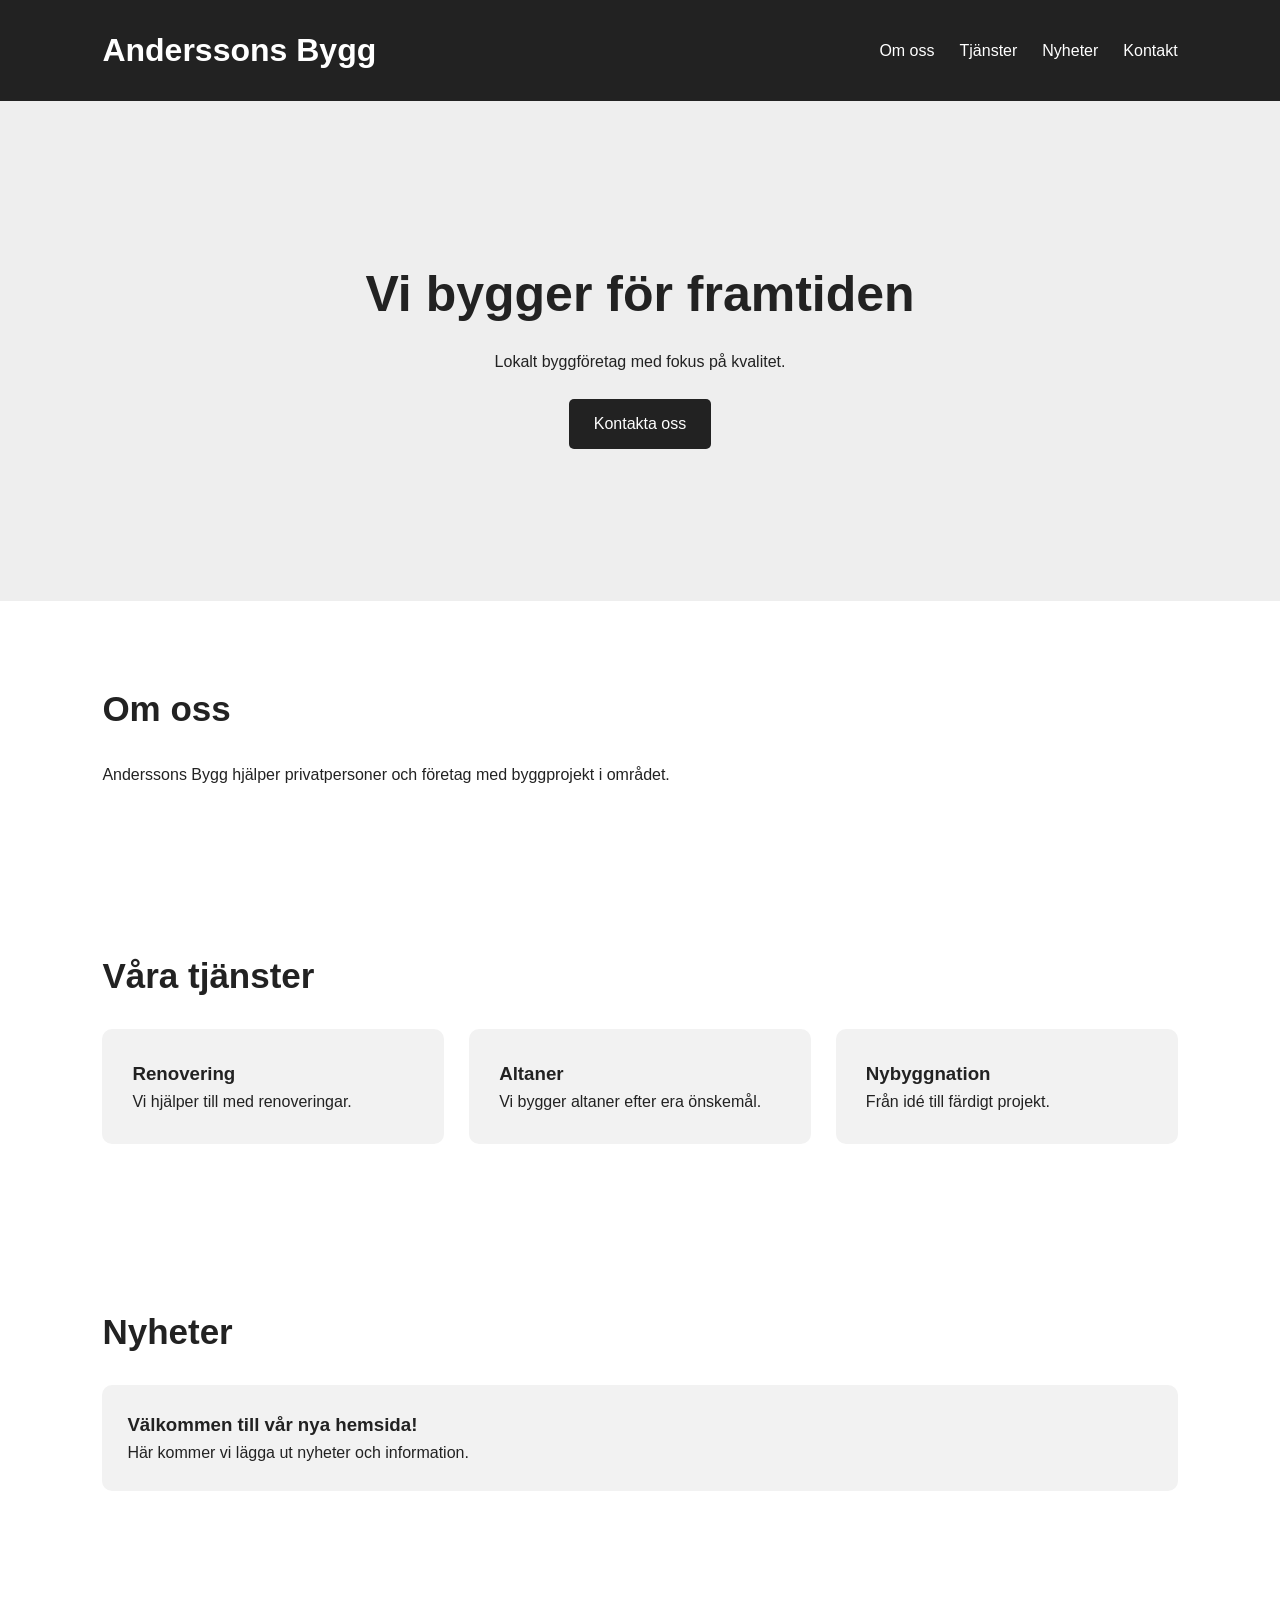
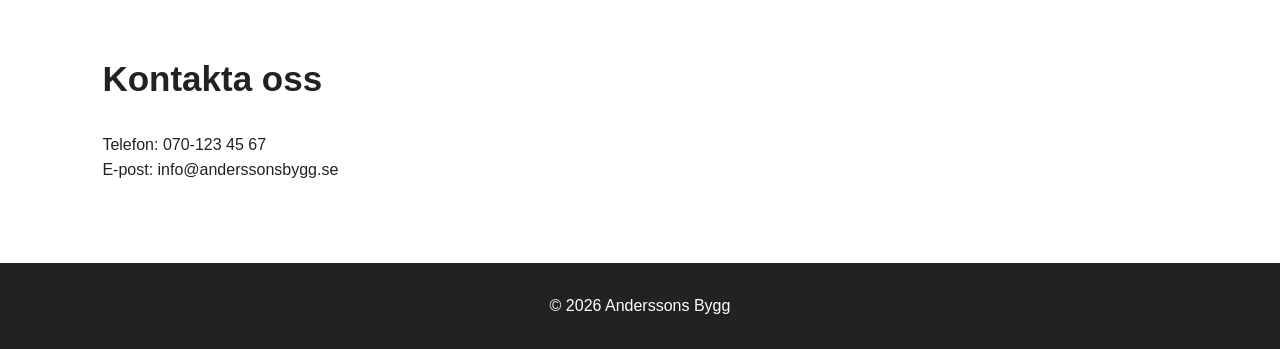
<file: index.html>
<!DOCTYPE html>
<html lang="sv">
<head>
    <meta charset="UTF-8">
    <meta name="viewport" content="width=device-width, initial-scale=1.0">
    <title>Anderssons Bygg</title>
    <link rel="stylesheet" href="style.css">
</head>

<body>

<header>
    <h1>Anderssons Bygg</h1>

    <nav>
        <a href="#om">Om oss</a>
        <a href="#tjanster">Tjänster</a>
        <a href="#nyheter">Nyheter</a>
        <a href="#kontakt">Kontakt</a>
    </nav>
</header>

<section class="hero">
    <h2>Vi bygger för framtiden</h2>
    <p>Lokalt byggföretag med fokus på kvalitet.</p>
    <a href="#kontakt">Kontakta oss</a>
</section>

<section id="om">
    <h2>Om oss</h2>
    <p>
        Anderssons Bygg hjälper privatpersoner och företag
        med byggprojekt i området.
    </p>
</section>

<section id="tjanster">
    <h2>Våra tjänster</h2>

    <div class="services">

        <div>
            <h3>Renovering</h3>
            <p>Vi hjälper till med renoveringar.</p>
        </div>

        <div>
            <h3>Altaner</h3>
            <p>Vi bygger altaner efter era önskemål.</p>
        </div>

        <div>
            <h3>Nybyggnation</h3>
            <p>Från idé till färdigt projekt.</p>
        </div>

    </div>
</section>

<section id="nyheter">
    <h2>Nyheter</h2>

    <article>
        <h3>Välkommen till vår nya hemsida!</h3>
        <p>Här kommer vi lägga ut nyheter och information.</p>
    </article>
</section>

<section id="kontakt">
    <h2>Kontakta oss</h2>
    <p>Telefon: 070-123 45 67</p>
    <p>E-post: info@anderssonsbygg.se</p>
</section>

<footer>
    <p>© 2026 Anderssons Bygg</p>
</footer>

</body>
</html>
</file>
<file: style.css>
* {
    box-sizing: border-box;
    margin: 0;
    padding: 0;
}

body {
    font-family: Arial, sans-serif;
    color: #222;
    line-height: 1.6;
}

header {
    display: flex;
    justify-content: space-between;
    align-items: center;
    padding: 25px 8%;
    background: #222;
    color: white;
}

nav {
    display: flex;
    gap: 25px;
}

nav a {
    color: white;
    text-decoration: none;
}

.hero {
    min-height: 500px;
    display: flex;
    flex-direction: column;
    justify-content: center;
    align-items: center;
    text-align: center;
    background: #eee;
    padding: 40px;
}

.hero h2 {
    font-size: 50px;
    margin-bottom: 15px;
}

.hero a {
    margin-top: 25px;
    padding: 12px 25px;
    background: #222;
    color: white;
    text-decoration: none;
    border-radius: 5px;
}

section {
    padding: 80px 8%;
}

section h2 {
    font-size: 35px;
    margin-bottom: 25px;
}

.services {
    display: flex;
    gap: 25px;
}

.services div {
    flex: 1;
    padding: 30px;
    background: #f2f2f2;
    border-radius: 10px;
}

article {
    padding: 25px;
    background: #f2f2f2;
    border-radius: 10px;
}

footer {
    padding: 30px;
    text-align: center;
    background: #222;
    color: white;
}

@media (max-width: 700px) {
    header {
        flex-direction: column;
        gap: 20px;
    }

    .services {
        flex-direction: column;
    }

    .hero h2 {
        font-size: 35px;
    }
}
</file>
